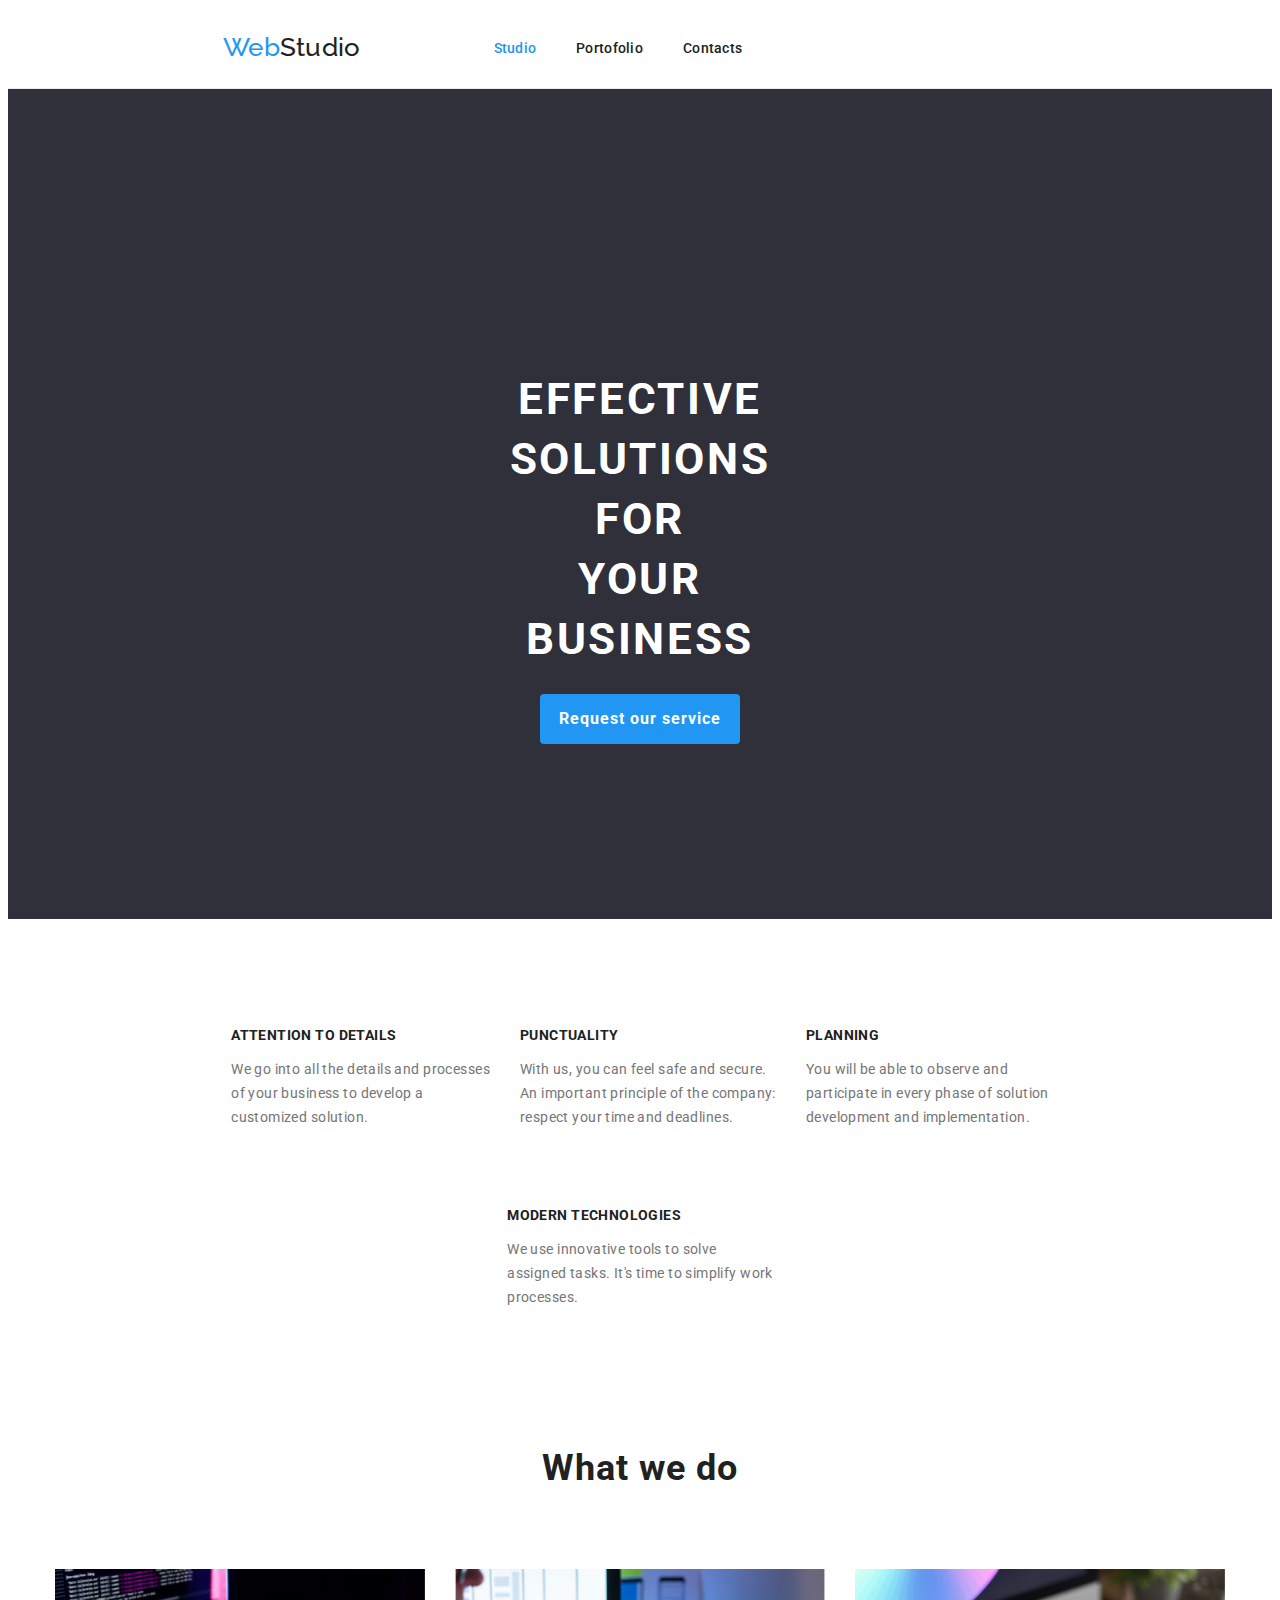
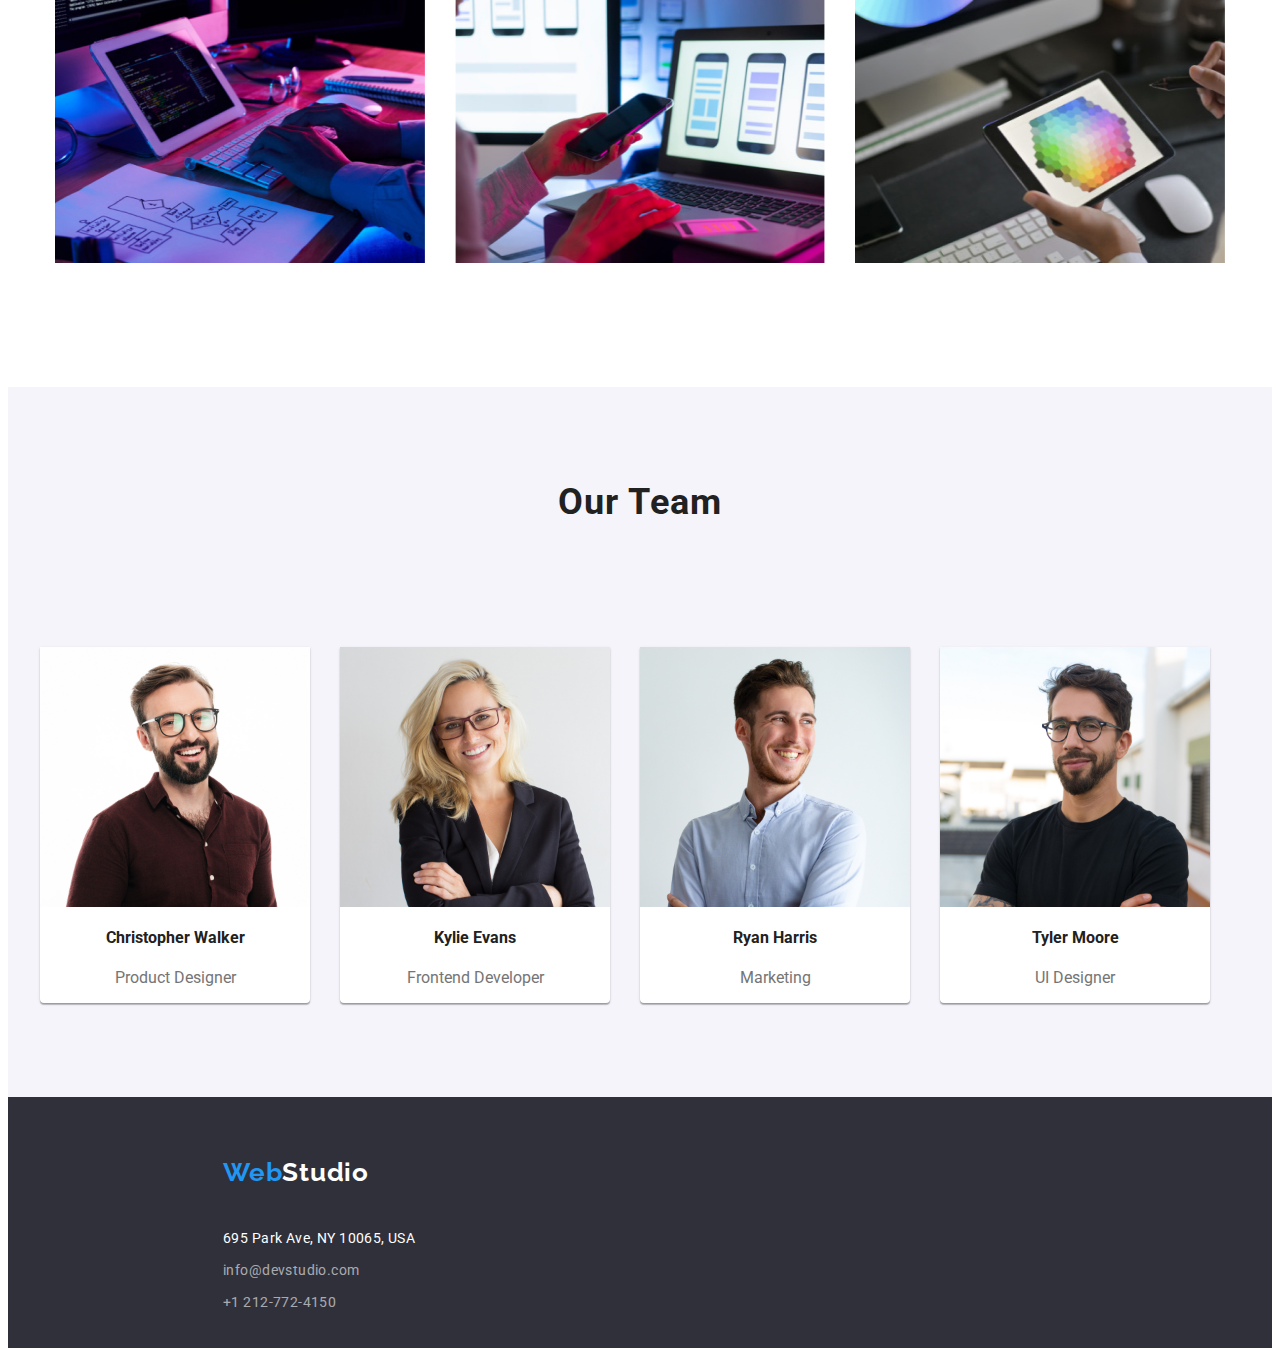
<file: index.html>
<!--CITESTE ASTA: OT= Our Team WWD= What we do-->
<head>
  <title>WebStudio</title>
  <meta charset="UTF-8">
  <link rel="stylesheet" href="css/main.css">
</head>
<body>
  <header class="global-header">
   <nav class="main-navigation">
      <span class="web-studio">
        <a href="index.html"><span>Web</span>Studio</a>
    </span>
      <ul class="no-bullets">
        <li><a class="active" href="studio.html">Studio</a></li>
        <li><a href="portofolio.html">Portofolio</a></li>
        <li><a href="contacts.html">Contacts</a></li>   
      </ul> 
      <ul class="no-bullets-two">
        <li><a href="mailto:info@devstudio.com" class="active">info@devstudio.com</a></li>
        <li><a href="tel:+1212-772-4150" class="phone-number">+1 212-772-4150</a></li>
      </ul>
   </nav>
  </header>
  <main>
   <section class="solutions-effective">
    <h1>EFFECTIVE SOLUTIONS FOR <br> YOUR BUSINESS</h1>
    <div class="button-div">
     <button type="button"><span class="text">Request our service</span></button>
    </div>
   </section>  
   <section class="explication-effective">
    <span class="attention-details">
     <h3>ATTENTION TO DETAILS</h3>
      <p>We go into all the details and processes <br /> of your business to develop a <br /> customized solution.</p>
    </span>
    <span class="punctuality">
     <h3>PUNCTUALITY</h3>
      <p>With us, you can feel safe and secure.<br /> An important principle of the company: <br /> respect your time and deadlines.</p>
    </span>
    <span class="planning">
     <h3>PLANNING</h3>
      <p>You will be able to observe and <br /> participate in every phase of solution <br /> development and implementation.</p> 
    </span>
    <span class="modern-technologies">
     <h3>MODERN TECHNOLOGIES</h3>
      <p>We use innovative tools to solve <br /> assigned tasks. It's time to simplify work <br /> processes.</p>
    </span> 
   </section>
   <section class="what-do">
    <h2>What we do</h2>
    <div>
     <img class="image-one" src="images/wwd/image1.jpg" alt="img1" width="370" height="294">
     <img class="image-two" src="images/wwd/image2.jpg" alt="img2" width="370" height="294">
     <img class="image-three" src="images/wwd/image3.jpg" alt="img3" width="370" height="294">
   </div> 
   </section>
   <section class="our-team">
    <h2 class="title">Our Team</h2>
     <section class="flex-container"> 
      <div class="our-team-figure">
       <img src="images/ot/image1.jpg" alt="Christopher Walker" width="270" height="260">
       <h4>Christopher Walker</h4>
       <p>Product Designer</p>
      </div>
      <div class="our-team-figure">
       <img src="images/ot/image2.jpg" alt="Kylie Evans" width="270" height="260">
       <h4>Kylie Evans</h4>
       <p>Frontend Developer</p>
      </div>
      <div class="our-team-figure">
       <img src="images/ot/image3.jpg" alt="Ryan Harris" width="270" height="260">
       <h4>Ryan Harris</h4>
       <p>Marketing</p>
      </div>
      <div class="our-team-figure">
       <img src="images/ot/image4.jpg" alt="Tyler Moore" width="270" height="260">
       <h4>Tyler Moore</h4>
       <p>UI Designer</p>
      </div>
     </section>  
   </section>
  </main>
  <footer class="footer">
    <b><span>Web</span>Studio</b> 
   <span class="contacts">
    <address class="address">
     <p>695 Park Ave, NY 10065, USA</p>
    </address>
     <p class="footer-email"><small><a href="mailto:info@devstudio.com">info@devstudio.com</a></small></p>
     <p><small><a href="tel:+1212-772-4150">+1 212-772-4150</a></small></p>
   </span>    
  </footer>
</file>
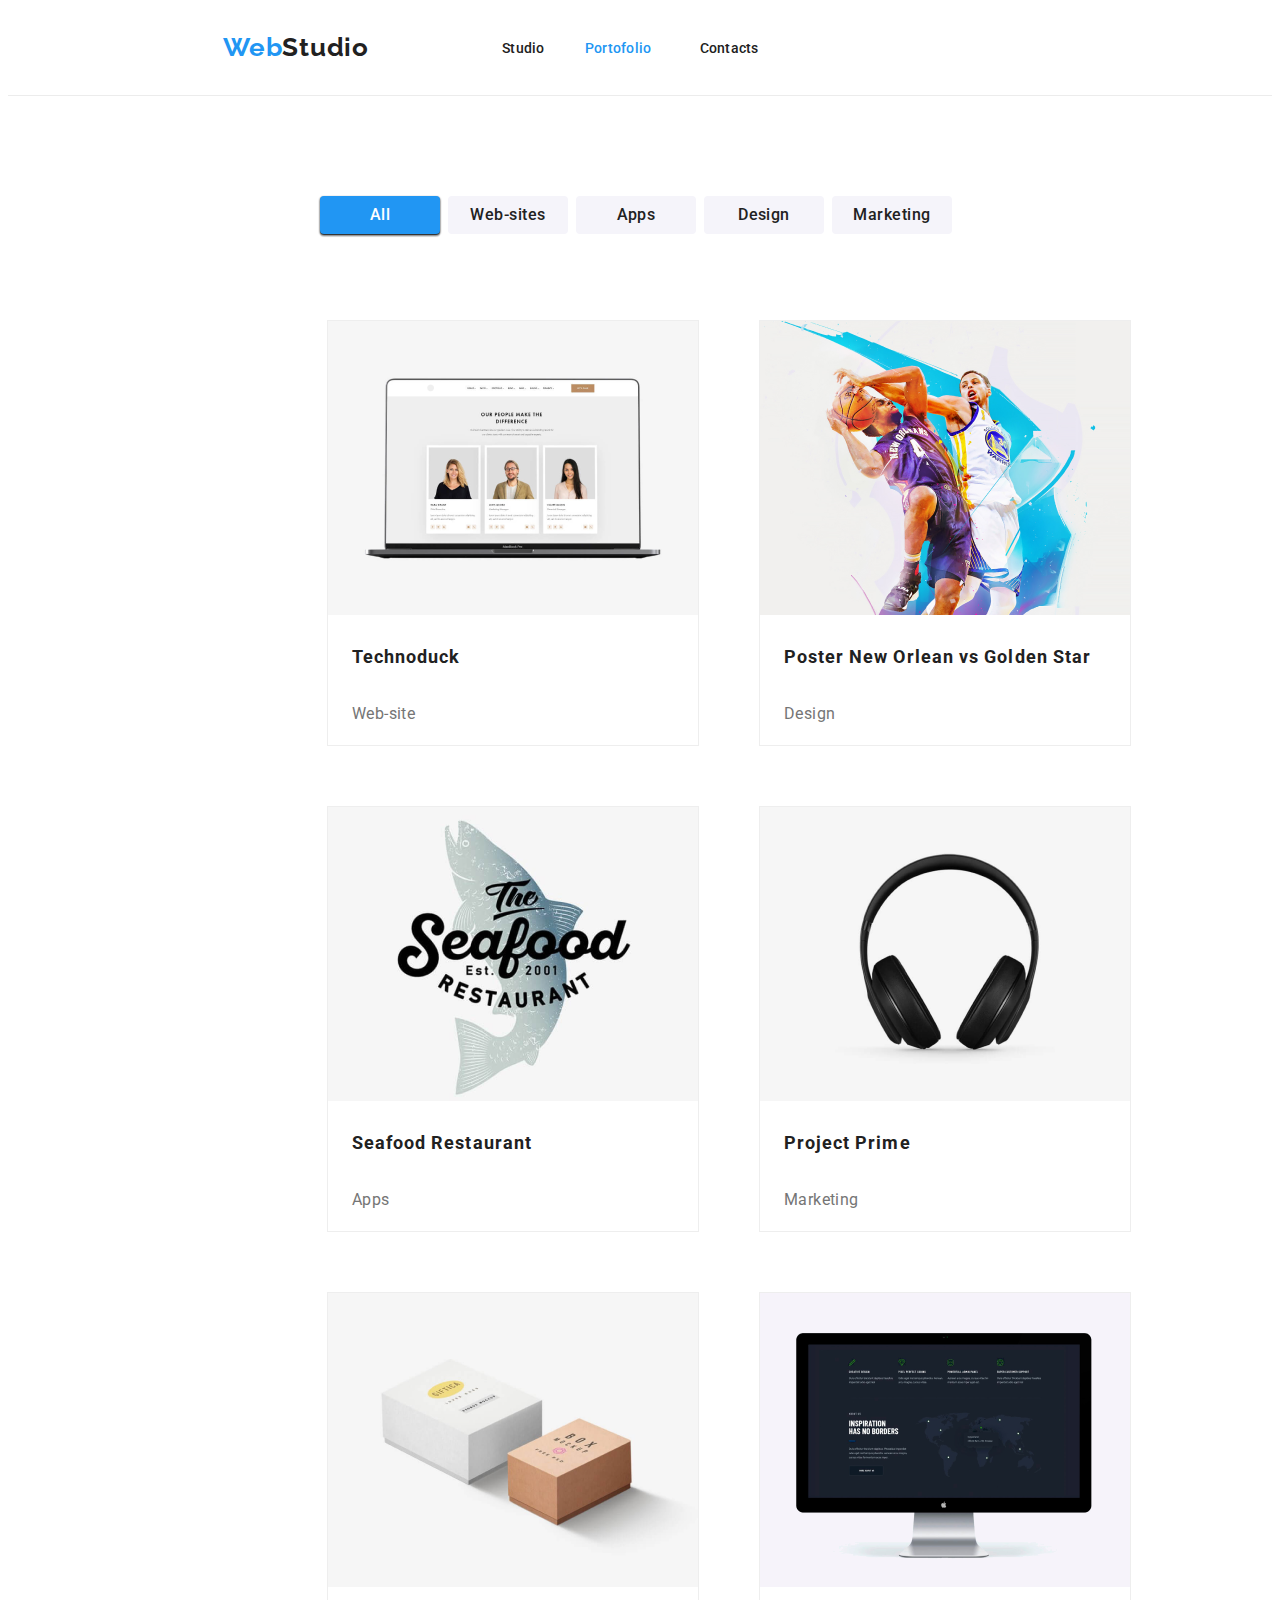
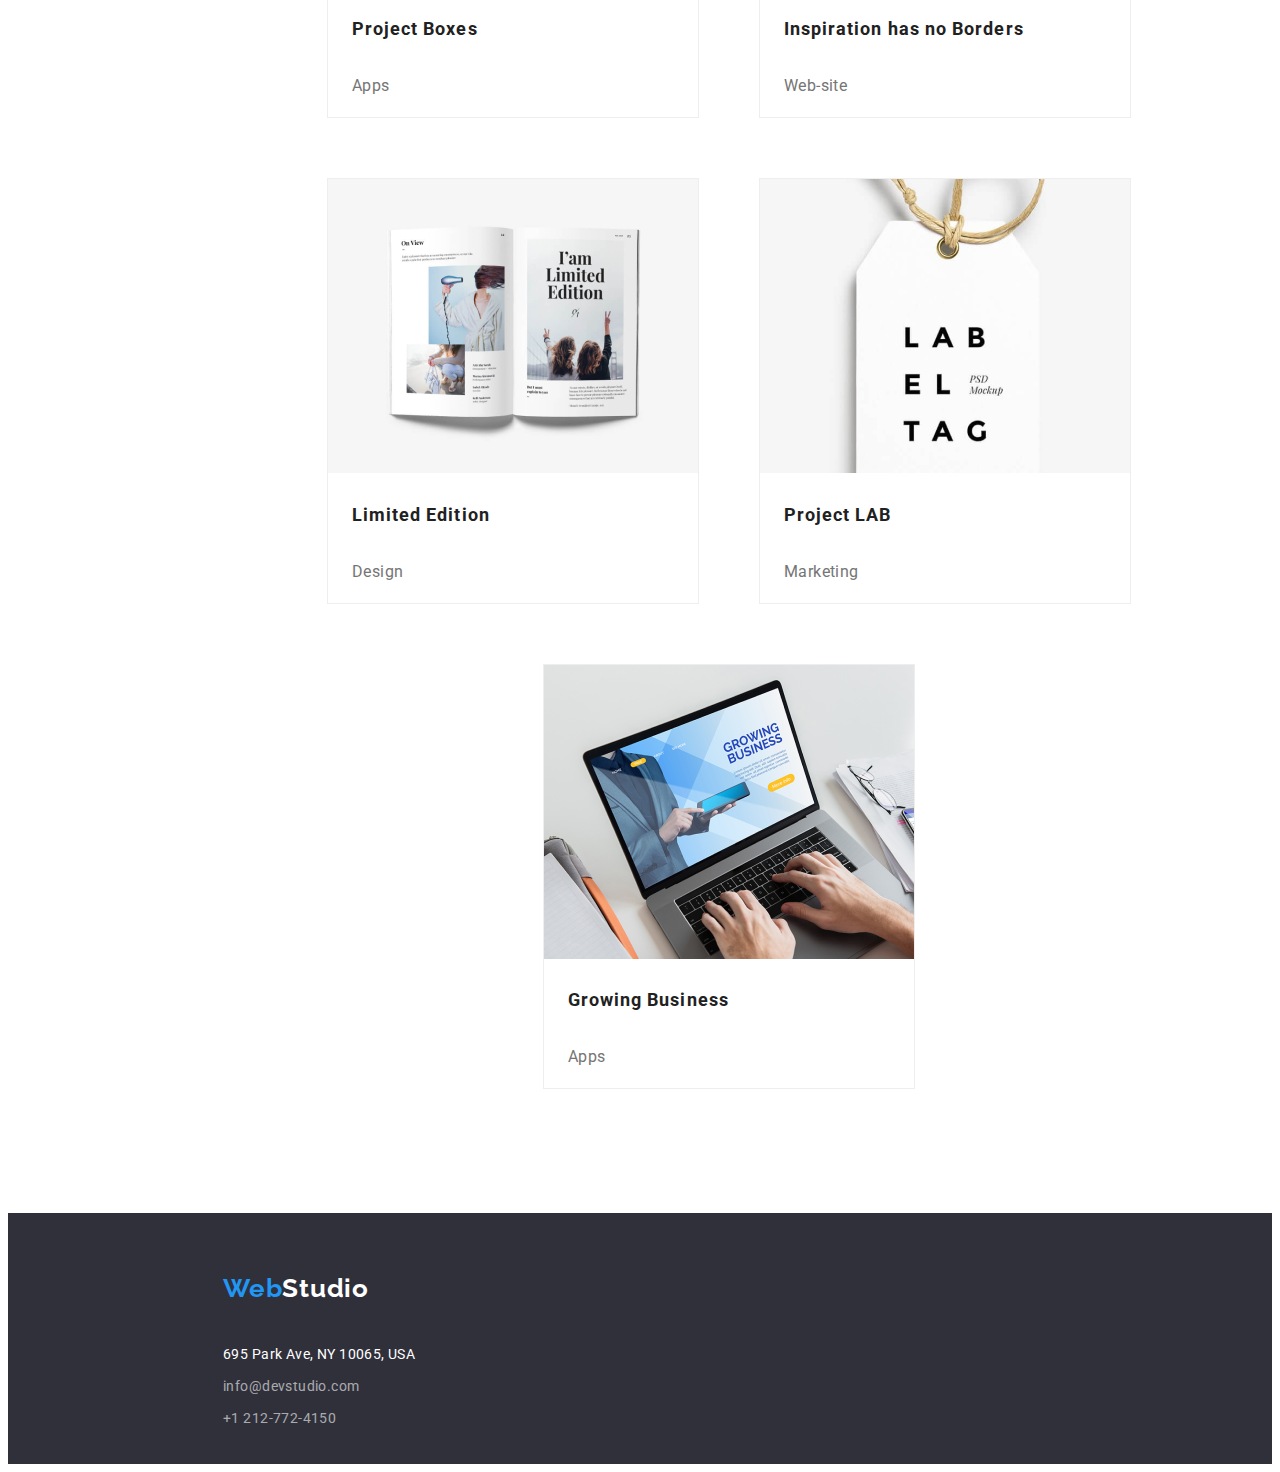
<file: portofolio.html>
<head>
    <title>Portofolio</title>
    <meta charset="UTF-8">
    <link rel="stylesheet" href="css/portofolio.css">
</head>
    <header class="global-header">
        <nav class="main-navigation">
            <span class="web-studio"> 
                <a href="index.html"><span>Web</span>Studio</a>
            </span> 
            <ul class="no-bullets">
                <li><a href="studio.html">Studio</a></li>
                <li><a class="active" href="portofolio.html">Portofolio</a></li>
                <li><a href="contacts.html">Contacts</a></li>
            </ul>
            <ul class="no-bullets-two">
             <li><a class="mail-to" href="mailto:info@devstudio.com">info@devstudio.com</a></li>
             <li><a href="tel:+1212-772-4150" class="phone-number">+1 212-772-4150</a></li>   
            </ul>
        </nav>
    </header>
    <body>
        <main>  
           <ul class="buttons">
            <li><button class="active" type="button"><span class="text">All</span></button></li>
            <li><button class="web-sites" type="button"><span class="text">Web-sites</span></button></li>
            <li><button class="apps" type="button"><span class="text">Apps</span></button></li>
            <li><button class="design" type="button"><span class="text">Design</span></button></li>
            <li><button class="marketing" type="button"><span class="text">Marketing</span></button></li>
           </ul>
           <section class="products-list">
           <div class="technoduck"> 
            <img src="images/portofolio-images/technoduck.png" alt="technoduck" width="370" height="294">
            <h4>Technoduck</h4>
            <p>Web-site</p>
           </div>
           <div class="poster">
            <img src="images/portofolio-images/poster.png" alt="poster" width="370" height="294">
            <h4>Poster New Orlean vs Golden Star</h4>
            <p>Design</p>
           </div>
           <div class="seafood">
            <img src="images/portofolio-images/seafood.png" alt="seafood" width="370" height="294">
            <h4>Seafood Restaurant</h4>
            <p>Apps</p>
           </div> 
           <div class="project-prime">
            <img src="images/portofolio-images/project-prime.png" alt="prime" width="370" height="294">
            <h4>Project Prime</h4>
            <p>Marketing</p>
           </div>
           <div class="project-boxes">
            <img src="images/portofolio-images/project-boxes.png" alt="boxes" width="370" height="294">
            <h4>Project Boxes</h4>
            <p>Apps</p>
           </div>
           <div class="inspiration-borders">
            <img src="images/portofolio-images/inspirations-borders.png" alt="inspiration-borders" width="370" height="294">
            <h4>Inspiration has no Borders</h4>
            <p>Web-site</p>
           </div>
           <div class="limited-edition">
            <img src="images/portofolio-images/limited-edition.png" alt="limited-edition" width="370" height="294">
            <h4>Limited Edition</h4>
            <p>Design</p>
           </div>
           <div class="project-lab">
            <img src="images/portofolio-images/project-lab.png" alt="project-lab" width="370" height="294">
            <h4>Project LAB</h4>
            <p>Marketing</p>
           </div>
           <div class="growing-business">
            <img src="images/portofolio-images/growing-business.png" alt="growing-business" width="370" height="294">
            <h4>Growing Business</h4>
            <p>Apps</p> 
           </div>
          </section>
        </main>
        <footer class="footer">
            <b><span>Web</span>Studio</b> 
           <span class="contacts">
            <address class="address">
             <p>695 Park Ave, NY 10065, USA</p>
            </address>
             <p class="footer-email"><small><a href="mailto:info@devstudio.com">info@devstudio.com</a></small></p>
             <p><small><a href="tel:+1212-772-4150">+1 212-772-4150</a></small></p>
           </span>    
          </footer>
</file>
<file: css/main.css>
@import url('https://fonts.googleapis.com/css2?family=Raleway:wght@700&family=Roboto:wght@400;500;700;900&display=swap');

:root {
    --text-font-family: "Roboto", sans-serif;
}

a:link {
    text-decoration: none
}

body {
    font-family: var(--text-font-family);
    color:#212121
}

ul.no-bullets {
    list-style-type: none;
    padding: 0;
    margin: 0;
}

ul.no-bullets-two {
    list-style-type: none;
    padding: 0;
    margin: 0;
}

.no-bullets-two .phone-number {
    display: flex;
    width: 113px;
    height: 16px;
}


.main-navigation  {
    letter-spacing: 0.02em;
    line-height: 16px;
    font-size: 14px;
    font-weight: 500;

}

.global-header {
    border-bottom: 1px solid #ECECEC;
}

.global-header .main-navigation {
    display: flex;
}

.main-navigation .no-bullets-two {
    display: flex;
    padding-left: 600px;
}

.global-header .main-navigation .web-studio a {
    display: flex;
    margin-left: 215px;
    margin-right: 93px;
    padding-top: 24px;
}

.main-navigation ul {
    display: flex;
    padding-top: 32px;
}

.main-navigation ul a {
    margin-left: 40px;
}


.global-header a.active {
    font-weight: 500;
    font-size: 14px;
    line-height: 16px;
    letter-spacing: 0.02em;
}

 main .solutions-effective h1 {
    text-align: center;
    margin: 200px 280px;
    margin-right: 452px;
    margin-left: 452px;
 


}

.button-div {
    display: flex;
    align-items: center;
    justify-content: center;
    border: 0;
    height: 50px;
    
}

button {
    width: 200px;
    height: 50px;
    text-align: center;
    margin-bottom: 350px;
}

.explication-effective {
    display: flex;
    justify-content: center;
    flex-wrap: wrap;
    align-items: center;
    flex-direction: row;
    column-gap: 30px;
    row-gap: 50px;
    padding: 94px 94px;
 

}

.what-do div {
   display: flex;
   justify-content: center;
   padding-bottom: 94px;
   flex-wrap: wrap;
   align-items: center;
   flex-direction: row;
   column-gap: 30px;
   row-gap: 50px;
   padding-top: 50px;
   padding-bottom: 94px;
}

.our-team {
    column-gap: 30px;
    row-gap: 50px;   
}


.flex-container {
    display: flex;
    justify-content: center;  
  }

  .our-team-figure h4 {
    text-align: center; 
  }


  .our-team-figure p {
    text-align: center;
  }

  .our-team-figure {
    background-color: #FFFFFF;
    box-shadow: 0px 1px 3px rgba(0, 0, 0, 0.12), 0px 1px 1px rgba(0, 0, 0, 0.14), 0px 2px 1px rgba(0, 0, 0, 0.2);
    border-radius: 0px 0px 4px 4px;
  }

  .our-team-figure {
    margin-right: 30px;
  }

.flex-container {
    padding: 94px;
}

.title {
    padding-top: 94px;
}

.footer {
    height: 251px;
}

.footer b {
    display: flex;
    align-content: center;
    padding-top: 60px;
    padding-left: 215px;
    padding-bottom: 28px;
    margin: 0%;
    width: 145px;
    height: 31px;
}

.contacts {
    position: relative;
}

.contacts p {
    padding-left: 215px;
}
   

.address {
    position: relative;
}

.flex-container p {
    color: #757575;
}

.global-header .phone-number {
    color: #757575
}

.global-header .phone-number {
    font-weight: 500;
    font-size: 14px;
    line-height: 16px;
    letter-spacing: 0.02em;
}

.global-header .web-studio a {
    line-height: 31px;
    font-size: 26px;
    font-weight: 700px;
    font-family: "Raleway", sans-serif;
    color:#212121
    
}

.web-studio span {
    color:#2196F3
}

.global-header .main-navigation a,
.global-header .main-navigation a:visited {
    color: #212121;

}

.global-header .main-navigation a.active {
    color: #2196F3;

}

.global-header a.active {
    color:#2196F3
}

.solutions-effective {
    padding-left: 0;
    padding-top: 80px;
    background-color: #2F303A;
    
}

h1 {
    color: #FFFFFF
}

h1 {
    font-weight: 900px;
    font-size: 44px;
    line-height: 60px;
    text-align: center;
    letter-spacing: 0.06em;
    text-transform: uppercase;
}

.solutions-effective button {
    background: #2196F3;
    border-radius: 4px;
    font-family: var(--text-font-family);
    font-weight: 700;
    font-size: 16px;
    line-height: 30px;
    display: flex;
    align-items: center;
    text-align: center;
    letter-spacing: 0.06em;
    color:#FFFFFF;
    cursor: pointer;
    transition-duration: 0.4s;
    border: 0;
}

button:hover {
    box-shadow:  3px 1px rgba(0, 0, 0, 0.1), 0px 1px 2px rgba(0, 0, 0.1), 0px 2px 2px rgba(0, 0, 0, 0.12);
    transition-duration: 0.1s;
}

.text {
    margin: auto;
}

.explication-effective h3 {
    font-weight: 700;
    font-size: 14px;
    line-height: 16px;
    letter-spacing: 0.03em;
    text-transform: uppercase;

}

.explication-effective p {
    color: #757575
}

.explication-effective p {
    font-weight: 400px;
    font-size: 14px;
    line-height: 24px;
    letter-spacing: 0.03em;
}

.what-do h2 {
   font-weight: 700px;
   font-size: 36px;
   line-height: 42px;
   text-align: center;
   letter-spacing: 0.03em;
}

.our-team h2 {
    font-weight: 700px;
    font-size: 36px;
    line-height: 42px;
    text-align: center;
    letter-spacing: 0.03em;
}

.our-team .christopher-walker h4 {
    font-weight: 500px;
    font-size: 16px;
    line-height: 19px;
    text-align: center;
    letter-spacing: 0.03em;
}

.our-team .christopher-walker p {
    font-weight: 400px;
    font-size: 16px;
    line-height: 19px;
    text-align: center;
    letter-spacing: 0.03em;
}

.our-team .kylie-evans h4 {
    font-weight: 500px;
    font-size: 16px;
    line-height: 19px;
    text-align: center;
    letter-spacing: 0.03em;
}

.our-team .kylie-evans p {
    font-weight: 400px;
    font-size: 16px;
    line-height: 19px;
    text-align: center;
    letter-spacing: 0.03em;
}

.our-team .ryan-harris h4 {
    font-weight: 500px;
    font-size: 16px;
    line-height: 19px;
    text-align: center;
    letter-spacing: 0.03em;
}

.our-team .ryan-harris p {
    font-weight: 400px;
    font-size: 16px;
    line-height: 19px;
    text-align: center;
    letter-spacing: 0.03em;
}

.our-team .tyler-moore h4 {
    font-weight: 500px;
    font-size: 16px;
    line-height: 19px;
    text-align: center;
    letter-spacing: 0.03em;
}

.our-team .tyler-moore p {
    font-weight: 400px;
    font-size: 16px;
    line-height: 19px;
    text-align: center;
    letter-spacing: 0.03em;
}

.main-navigation {
    width: 1600px;
    height: 80px;
    left: 0;
    right: 0;
    background-color: #FFFFFF;
}

.footer b {
   color: #FFFFFF; 
}

.footer span {
    color:#2196F3
}

.footer b {
   font-family: "Raleway", sans-serif; 
   font-style: normal; 
   font-weight: 700;
   font-size: 26px;
   line-height: 31px;
   letter-spacing: 0.03em; 
}

.address p {
   color:#FFFFFF 
}

.address p {
   font-style: normal;
   font-weight: 400;
   font-size: 14px;
   line-height: 16px;
   letter-spacing: 0.03em;
}

.footer {
    background-color: #2F303A;
}

.footer a {
    color: rgba(255, 255, 255, 0.6);
}

.footer a {
    font-weight: 400;
    font-size: 14px;
    line-height: 16px;
    letter-spacing: 0.03em;
}

.our-team {
    background-color: #F5F4FA;
}
</file>
<file: css/portofolio.css>
@import url('https://fonts.googleapis.com/css2?family=Raleway:wght@700&family=Roboto:wght@400;500;700;900&display=swap');

:root {
    --text-font-family: "Roboto", sans-serif;
    --title-font-family: "Raleway", sans-serif;
}

body {
    font-family: var(--text-font-family);
    color:#212121
}

.global-header .main-navigation a,
.global-header .main-navigation a:visited {
    color: #212121;

}

.buttons {
    list-style-type: none;
    padding: 0;
    margin: 0;
}

ul.no-bullets {
    list-style-type: none;
    padding: 0;
    margin: 0;
}

ul.no-bullets-two {
    list-style-type: none;
    padding: 0;
    margin: 0;
}

.global-header {
    border-bottom: 1px solid #ECECEC;
}


.main-navigation  {
    letter-spacing: 0.02em;
    line-height: 16px;
    font-size: 14px;
    font-weight: 500;
}    

.global-header .main-navigation {
    display: flex;
    margin-bottom: 32px;
}

.main-navigation .no-bullets-two {
    display: flex;
    padding-left: 600px;
}

.global-header .main-navigation .web-studio a {
    display: flex;
    margin-left: 215px;
    margin-right: 93px;
    padding-top: 24px;
}


.main-navigation ul {
    display: flex;
    padding-top: 32px;
}

.main-navigation ul a {
    margin-left: 40px;
}

.buttons {
    display: flex;
    justify-content: center;
    padding-top: 100px;
    padding-bottom: 56px;
}

.active {
    margin-right: 8px;
}

.web-sites {
    margin-right: 8px;
}

.apps {
    margin-right: 8px;
}

.design {
    margin-right: 8px;
}

.marketing {
    margin-right: 8px;
}

.products-list {
    display: flex;
    flex-wrap: wrap;
    width: 80%;
    justify-content: center;
    align-self: center;
    padding-left: 215px;
    padding-bottom: 94px;
}

.technoduck {
    margin: 30px;
    border: 1px solid #EEEEEE;
}

.technoduck img {
    justify-content: center;
}

.poster {
    margin: 30px;
    border: 1px solid #EEEEEE;
}

.poster img {
    justify-content: center;
}

.seafood {
    margin: 30px;
    border: 1px solid #EEEEEE;
}

.seafood img {
    justify-content: center;
}

.project-prime {
    margin: 30px;
    border: 1px solid #EEEEEE;
}

.project-prime img {
    justify-content: center;
}

.project-boxes {
    margin: 30px;
    border: 1px solid #EEEEEE;
}

.project-boxes img {
    justify-content: center;
}

.inspiration-borders {
    margin: 30px;
    border: 1px solid #EEEEEE;
}

.inspiration-borders img {
    justify-content: center;
}

.limited-edition {
    margin: 30px;
    border: 1px solid #EEEEEE;
}

.limited-edition img {
    justify-content: center;
}

.project-lab {
    margin: 30px;
    border: 1px solid #EEEEEE;
}

.project-lab img {
    justify-content: center;
}

.growing-business {
    margin: 30px;
    border: 1px solid #EEEEEE;
}

.growing-business img {
    justify-content: center;
}

.footer {
    height: 251px;
}

.footer b {
    display: flex;
    align-content: center;
    padding-top: 60px;
    padding-left: 215px;
    padding-bottom: 28px;
    margin: 0%;
    width: 145px;
    height: 31px;
}

.contacts {
    position: relative;
}

.contacts p {
    padding-left: 215px;
}
   

.address {
    position: relative;
}

.products-list h4 {
    padding-left: 24px;
}

.products-list p {
    padding-left: 24px;
}

.no-bullets-two .phone-number {
    display: flex;
    width: 113px;
    height: 16px;
}

.global-header .web-studio a:visited{
    color:black
}

.global-header .web-studio span {
    color: #2196F3
}

.global-header .web-studio {
    font-family: var(--title-font-family);
    font-weight: 700;
    font-size: 26px;
    line-height: 31px;
    letter-spacing: 0.03em;
}

.global-header .main-navigation {
    font-weight: 500px;
    font-size: 14px;
    line-height: 16px;
    letter-spacing: 0.02em;
}

a:link {
    text-decoration: none;
}

.global-header .main-navigation a.active {
    color: #2196F3;
}

.global-header .mail-to {
    color: #757575
}

.global-header .mail-to {
    font-weight: 500;
    font-size: 14px;
    line-height: 16px;
    letter-spacing: 0.02em;
}

.global-header .phone-number {
    color: #757575;

}

.global-header .phone-number {
    font-weight: 500;
    font-size: 14px;
    line-height: 16px;
    letter-spacing: 0.02em;
}

.buttons button.active {
    background: #2196F3;
    box-shadow: 0px 3px 1px rgba(0, 0, 0, 0.1), 0px 1px 2px rgba(0, 0, 0.1), 0px 2px 2px rgba(0, 0, 0, 0.12);
    transition-duration: 0.1s;
    border-radius: 4px;
    font-family: var(--text-font-family);
    font-weight: 500;
    font-size: 16px;
    line-height: 26px;
    text-align: center;
    letter-spacing: 0.03em;
    color:white
}

.buttons button {
    width: 120px;
    height: 38px;    
    border: none;
}

button:hover {
    box-shadow: 0px 3px 1px rgba(0, 0, 0, 0.1), 0px 1px 2px rgba(0, 0, 0.1), 0px 2px 2px rgba(0, 0, 0, 0.12);
    transition-duration: 0.1s;
    cursor: pointer;
}

.buttons button {
    background: #F5F4FA;
    border-radius: 4px;
    font-family: var(--text-font-family);
    font-weight: 500;
    font-size: 16px;
    line-height: 26px;
    text-align: center;
    letter-spacing: 0.03em;
    color: #212121 
}    

.technoduck h4 {
    font-weight: 700;
    font-size: 18px;
    line-height: 36px;
    letter-spacing: 0.06em;
}

.technoduck p {
    color:#757575
}

.technoduck p {
   font-weight: 400;
   font-size: 16px;
   line-height: 30px;
   letter-spacing: 0.03em; 
}

.poster h4 {
    font-weight: 700;
    font-size: 18px;
    line-height: 36px;
    letter-spacing: 0.06em;  
}

.poster p {
    color:#757575

}

.poster p{
   font-weight: 400;
   font-size: 16px;
   line-height: 30px;
   letter-spacing: 0.03em; 
}

.seafood h4 {
    font-weight: 700;
    font-size: 18px;
    line-height: 36px;
    letter-spacing: 0.06em;  
}

.seafood p{
    color: #757575;
}

.seafood p {
   font-weight: 400;
   font-size: 16px;
   line-height: 30px;
   letter-spacing: 0.03em; 
}

.project-prime h4 {
    font-weight: 700;
    font-size: 18px;
    line-height: 36px;
    letter-spacing: 0.06em;
}

.project-prime p {
    color: #757575;
}

.project-prime p {
   font-weight: 400;
   font-size: 16px;
   line-height: 30px;
   letter-spacing: 0.03em;
}

.project-boxes h4 {
    font-weight: 700;
    font-size: 18px;
    line-height: 36px;
    letter-spacing: 0.06em;
}

.project-boxes p {
    color: #757575;
}

.project-boxes p {
    font-weight: 400;
   font-size: 16px;
   line-height: 30px;
   letter-spacing: 0.03em;
}

.inspiration-borders h4 {
    font-weight: 700;
    font-size: 18px;
    line-height: 36px;
    letter-spacing: 0.06em;
}

.inspiration-borders p {
    color: #757575;
}

.inspiration-borders p {
    font-weight: 400;
    font-size: 16px;
    line-height: 30px;
    letter-spacing: 0.03em;
}

.limited-edition h4 {
    font-weight: 700;
    font-size: 18px;
    line-height: 36px;
    letter-spacing: 0.06em;
}

.limited-edition p {
    color: #757575;
}

.limited-edition p {
    font-weight: 400;
    font-size: 16px;
    line-height: 30px;
    letter-spacing: 0.03em;
}

.project-lab h4 {
    font-weight: 700;
    font-size: 18px;
    line-height: 36px;
    letter-spacing: 0.06em;
}

.project-lab p {
    color: #757575;
}

.project-lab p {
    font-weight: 400;
    font-size: 16px;
    line-height: 30px;
    letter-spacing: 0.03em;
}

.growing-business h4 {
    font-weight: 700;
    font-size: 18px;
    line-height: 36px;
    letter-spacing: 0.06em;
}

.growing-business p {
    color: #757575;
}

.growing-business p {
    font-weight: 400;
    font-size: 16px;
    line-height: 30px;
    letter-spacing: 0.03em;
}

.address {
    background-color: #2F303A;
    ;
}

.footer b {
    color:#FFFFFF;
}

.footer b {
    font-family: var(--title-font-family);
    font-style: normal;
    font-weight: 700;
    font-size: 26px;
    line-height: 31px;
    letter-spacing: 0.03em;
}

.footer span {
    color: #2196F3;
}

.address p {
    color: #FFFFFF;
}

.address p {
    font-style: normal;
    font-weight: 400;
    font-size: 14px;
    line-height: 16px;
    letter-spacing: 0.03em;
}

.footer {
    background-color: #2F303A;
}

.footer a {
    color: rgba(255, 255, 255, 0.6);
}

.footer a {
    font-weight: 400;
    font-size: 14px;
    line-height: 16px;
    letter-spacing: 0.03em;
}
</file>
